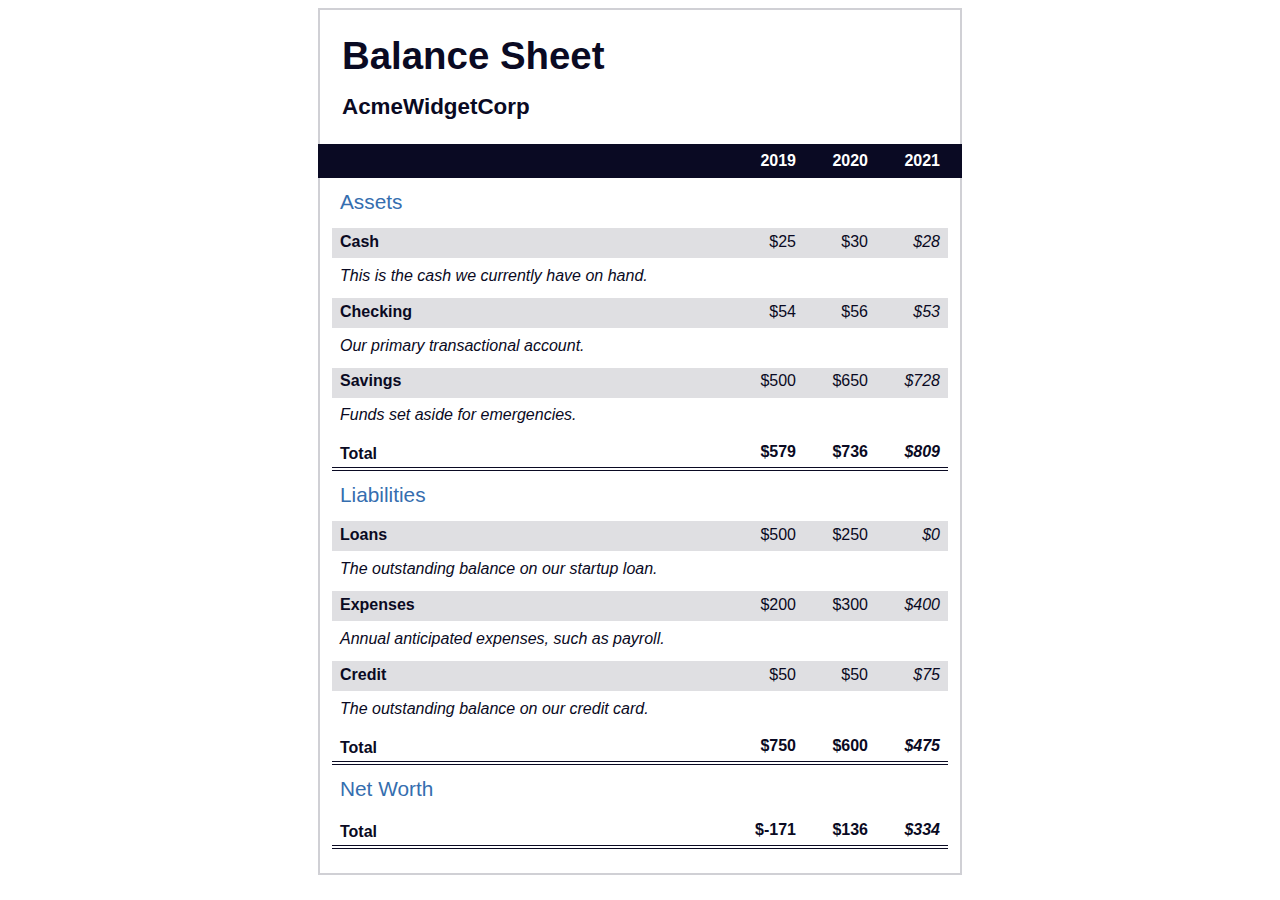
<file: balance-sheet/index.html>
<!DOCTYPE html>
<html lang="en">
  <head>
    <meta charset="UTF-8">
    <meta name="viewport" content="width=device-width, initial-scale=1.0">
    <title>Balance Sheet</title>
    <link rel="stylesheet" href="./styles.css">
  </head>
  <body>
    <main>
      <section>
        <h1>
          <span class="flex">
            <span>AcmeWidgetCorp</span>
            <span>Balance Sheet</span>
          </span>
        </h1>
        <div id="years" aria-hidden="true">
          <span class="year">2019</span>
          <span class="year">2020</span>
          <span class="year">2021</span>
        </div>
        <div class="table-wrap">
          <table>
            <caption>Assets</caption>
            <thead>
              <tr>
                <td></td>
                <th><span class="sr-only year">2019</span></th>
                <th><span class="sr-only year">2020</span></th>
                <th class="current"><span class="sr-only year">2021</span></th>
              </tr>
            </thead>
            <tbody>
              <tr class="data">
                <th>Cash <span class="description">This is the cash we currently have on hand.</span></th>
                <td>$25</td>
                <td>$30</td>
                <td class="current">$28</td>
              </tr>
              <tr class="data">
                <th>Checking <span class="description">Our primary transactional account.</span></th>
                <td>$54</td>
                <td>$56</td>
                <td class="current">$53</td>
              </tr>
              <tr class="data">
                <th>Savings <span class="description">Funds set aside for emergencies.</span></th>
                <td>$500</td>
                <td>$650</td>
                <td class="current">$728</td>
              </tr>
              <tr class="total">
                <th>Total <span class="sr-only">Assets</span></th>
                <td>$579</td>
                <td>$736</td>
                <td class="current">$809</td>
              </tr>
            </tbody>
          </table>
          <table>
            <caption>Liabilities</caption>
            <thead>
              <tr>
              <td></td>
              <th><span class="sr-only">2019</span></th>
              <th><span class="sr-only">2020</span></th>
              <th><span class="sr-only">2021</span></th>
              </tr>
            </thead>
            <tbody>
              <tr class="data">
                <th>Loans <span class="description">The outstanding balance on our startup loan.</span></th>
                <td>$500</td>
                <td>$250</td>
                <td class="current">$0</td>
              </tr>
              <tr class="data">
                <th>Expenses <span class="description">Annual anticipated expenses, such as payroll.</span></th>
                <td>$200</td>
                <td>$300</td>
                <td class="current">$400</td>
              </tr>
              <tr class="data">
                <th>Credit <span class="description">The outstanding balance on our credit card.</span></th>
                <td>$50</td>
                <td>$50</td>
                <td class="current">$75</td>
              </tr>
              <tr class="total">
                <th>Total <span class="sr-only">Liabilities</span></th>
                <td>$750</td>
                <td>$600</td>
                <td class="current">$475</td>
              </tr>
            </tbody>
          </table>
          <table>
            <caption>Net Worth</caption>
            <thead>
              <tr>
              <td></td>
              <th><span class="sr-only">2019</span></th>
              <th><span class="sr-only">2020</span></th>
              <th><span class="sr-only">2021</span></th>
              </tr>
            </thead>
            <tbody>
              <tr class="total">
                <th>Total <span class="sr-only">Net Worth</span></th>
                <td>$-171</td>
                <td>$136</td>
                <td class="current">$334</td>
              </tr>
            </tbody>
          </table>
        </div>
      </section>
    </main>
  </body>
</html>
</file>
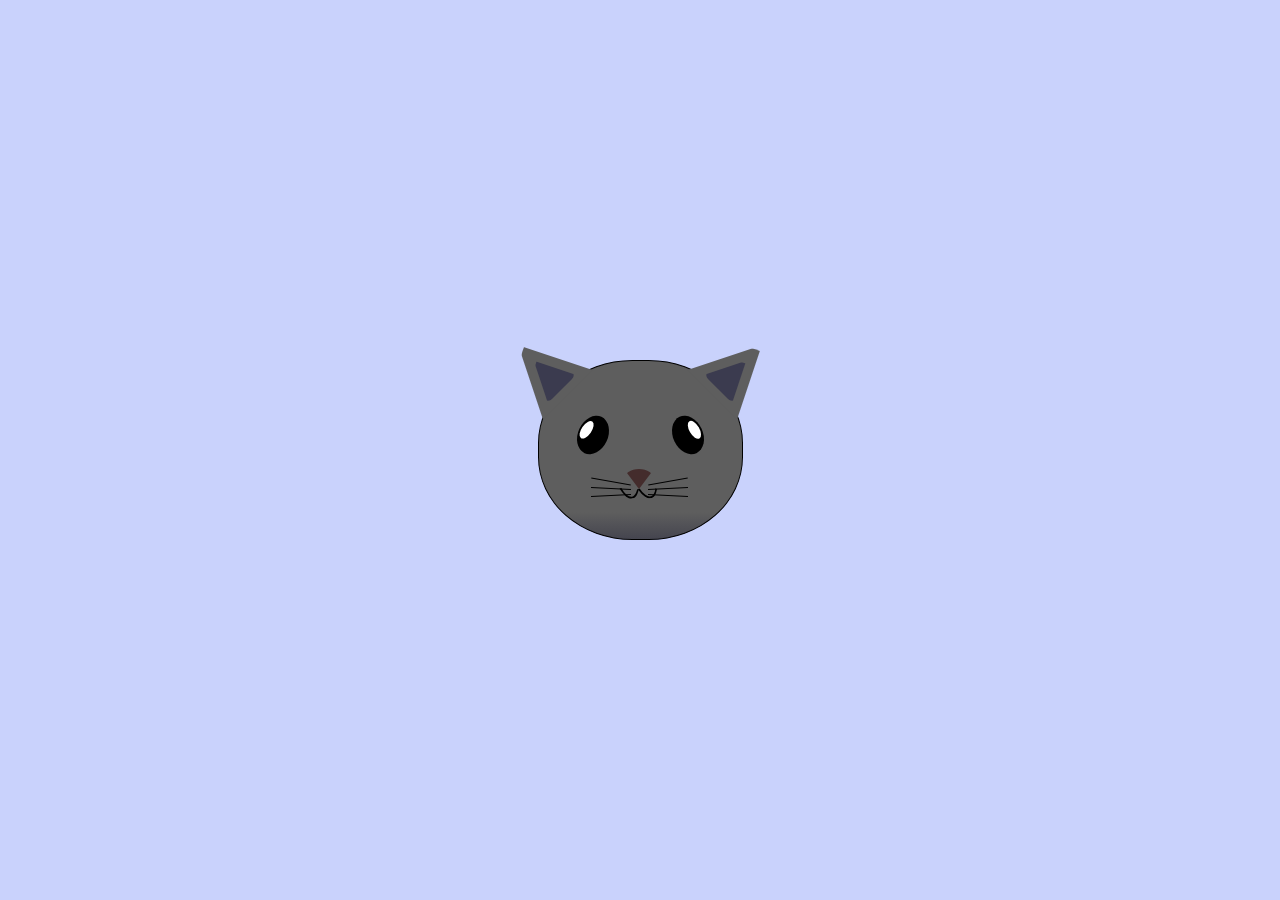
<file: cat-painting/index.html>
<!DOCTYPE html>
<html lang="en">
<head>
    <meta charset="UTF-8">
    <title>fCC Cat Painting</title>
    <link rel="stylesheet" href="./styles.css">
</head>
<body>
    <main>
      <div class="cat-head">
        <div class="cat-ears">
          <div class="cat-left-ear">
            <div class="cat-left-inner-ear"></div>
          </div>
          <div class="cat-right-ear">
            <div class="cat-right-inner-ear"></div>
          </div>
        </div>

        <div class="cat-eyes">
          <div class="cat-left-eye">
            <div class="cat-left-inner-eye"></div>
          </div>
          <div class="cat-right-eye">
            <div class="cat-right-inner-eye"></div>
          </div>
        </div>
        
        <div class="cat-nose"></div>

        <div class="cat-mouth">
          <div class="cat-mouth-line-left"></div>
          <div class="cat-mouth-line-right"></div>
        </div>

        <div class="cat-whiskers">
          <div class="cat-whiskers-left">
            <div class="cat-whisker-left-top"></div>
            <div class="cat-whisker-left-middle"></div>
            <div class="cat-whisker-left-bottom"></div>
          </div>
          <div class="cat-whiskers-right">
            <div class="cat-whisker-right-top"></div>
            <div class="cat-whisker-right-middle"></div>
            <div class="cat-whisker-right-bottom"></div>
          </div>
        </div>

      </div>
    </main>
</body>
</html>
</file>
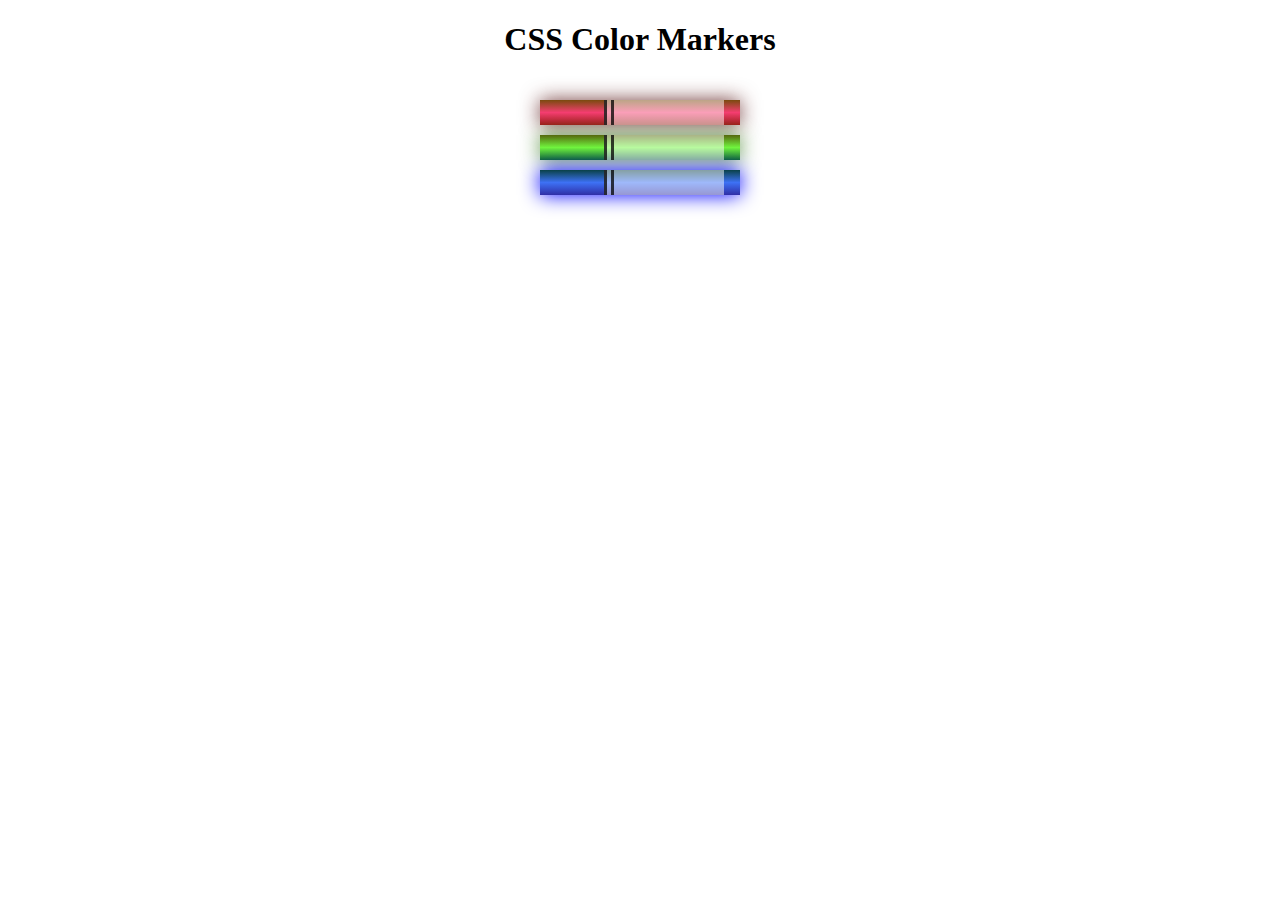
<file: colored-markers/index.html>
<!DOCTYPE html>
<html lang="en">
  <head>
    <meta charset="utf-8">
    <meta name="viewport" content="width=device-width, initial-scale=1.0">
    <title>Colored Markers</title>
    <link rel="stylesheet" href="styles.css">
  </head>
  <body>
    <h1>CSS Color Markers</h1>
    <div class="container">
      <div class="marker red">
        <div class="cap"></div>
        <div class="sleeve"></div>
      </div>
      <div class="marker green">
        <div class="cap"></div>
        <div class="sleeve"></div>
      </div>
      <div class="marker blue">
        <div class="cap"></div>
        <div class="sleeve"></div>
      </div>
    </div>
  </body>
</html>
</file>
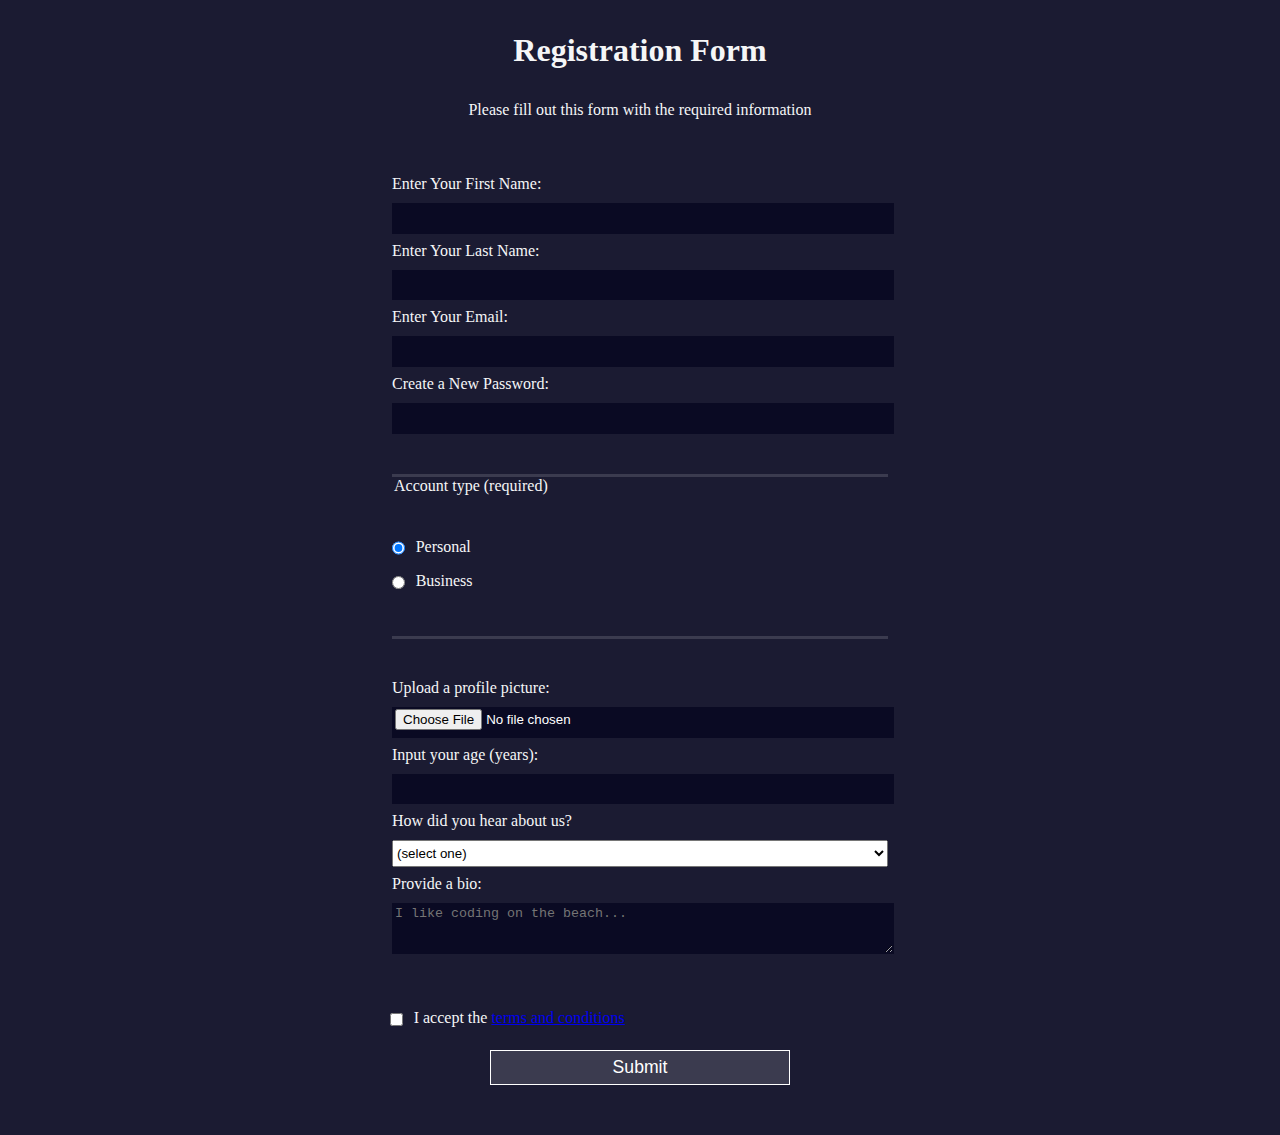
<file: html-form/index.html>
<!DOCTYPE html>
<html lang="en">
  <head>
    <meta charset="UTF-8">
    <title>Registration Form</title>
    <link rel="stylesheet" href="styles.css" />
  </head>
  <body>
    <h1>Registration Form</h1>
    <p>Please fill out this form with the required information</p>
    <form method="post" action='https://register-demo.freecodecamp.org'>
      <fieldset>
        <label for="first-name">Enter Your First Name: <input id="first-name" name="first-name" type="text" required /></label>
        <label for="last-name">Enter Your Last Name: <input id="last-name" name="last-name" type="text" required /></label>
        <label for="email">Enter Your Email: <input id="email" name="email" type="email" required /></label>
        <label for="new-password">Create a New Password: <input id="new-password" name="new-password" type="password" pattern="[a-z0-5]{8,}" required /></label>
      </fieldset>
      <fieldset>
        <legend>Account type (required)</legend>
        <label for="personal-account"><input id="personal-account" type="radio" name="account-type" class="inline" checked /> Personal</label>
        <label for="business-account"><input id="business-account" type="radio" name="account-type" class="inline" /> Business</label>
      </fieldset>
      <fieldset>
        <label for="profile-picture">Upload a profile picture: <input id="profile-picture" type="file" name="file" /></label>
        <label for="age">Input your age (years): <input id="age" type="number" name="age" min="13" max="120" /></label>
        <label for="referrer">How did you hear about us?
          <select id="referrer" name="referrer">
            <option value="">(select one)</option>
            <option value="1">freeCodeCamp News</option>
            <option value="2">freeCodeCamp YouTube Channel</option>
            <option value="3">freeCodeCamp Forum</option>
            <option value="4">Other</option>
          </select>
        </label>
        <label for="bio">Provide a bio:
          <textarea id="bio" name="bio" rows="3" cols="30" placeholder="I like coding on the beach..."></textarea>
        </label>
      </fieldset>
      <label for="terms-and-conditions">
        <input class="inline" id="terms-and-conditions" type="checkbox" required name="terms-and-conditions" /> I accept the <a href="https://www.freecodecamp.org/news/terms-of-service/">terms and conditions</a>
      </label>
      <input type="submit" value="Submit" />
    </form>
  </body>
</html>
</file>
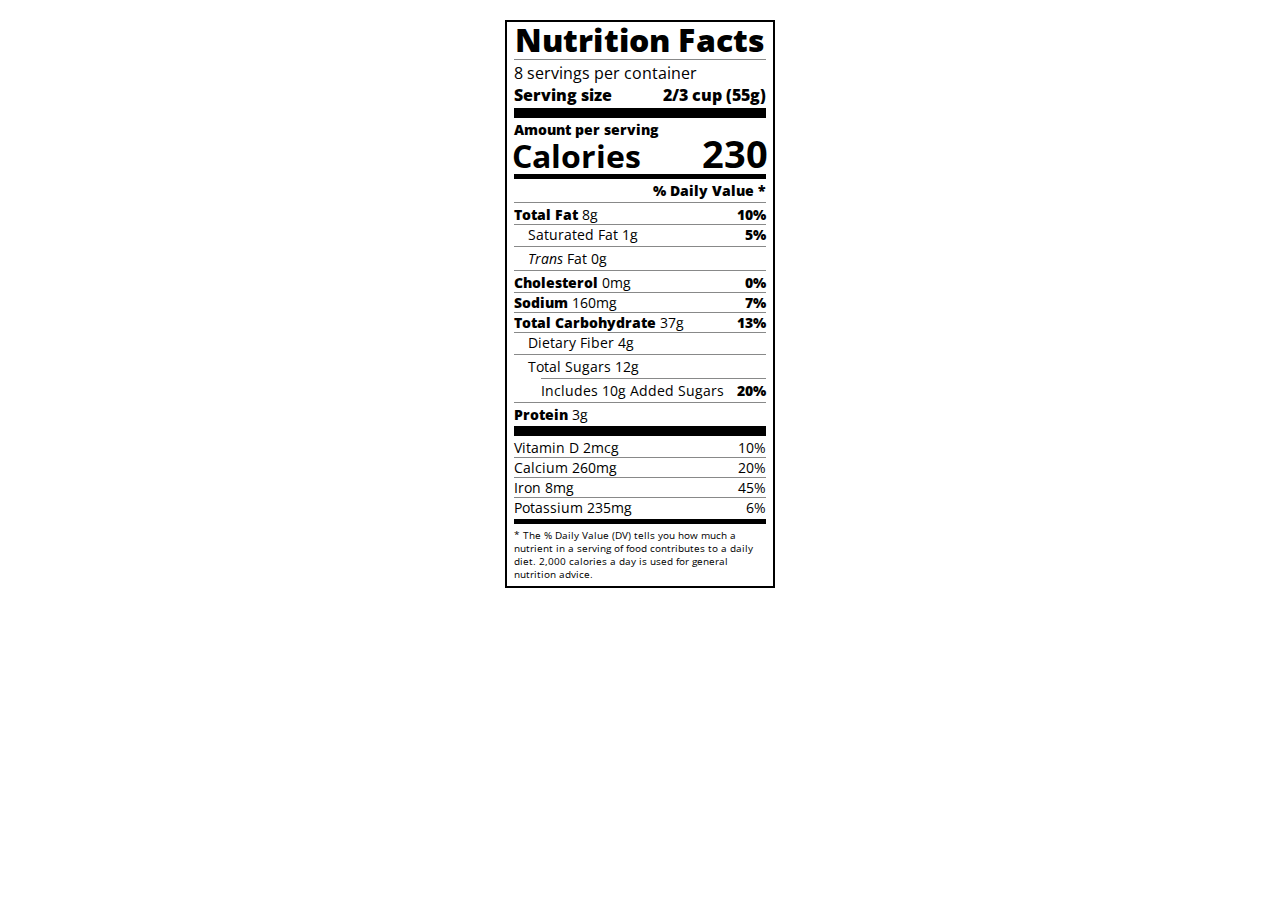
<file: nutrition-label/index.html>
<!DOCTYPE html>
<html lang="en">

<head>
  <meta charset="UTF-8">
  <title>Nutrition Label</title>
  <link href="https://fonts.googleapis.com/css?family=Open+Sans:400,700,800" rel="stylesheet">
  <link href="./styles.css" rel="stylesheet">
</head>

<body>
  <div class="label">
    <header>
      <h1 class="bold">Nutrition Facts</h1>
      <div class="divider"></div>
      <p>8 servings per container</p>
      <p class="bold">Serving size <span>2/3 cup (55g)</span></p>
    </header>
    <div class="divider large"></div>
    <div class="calories-info">
      <div class="left-container">
        <h2 class="bold small-text">Amount per serving</h2>
        <p>Calories</p>
      </div>
      <span>230</span>
    </div>
    <div class="divider medium"></div>
    <div class="daily-value small-text">
      <p class="bold right no-divider">% Daily Value *</p>
      <div class="divider"></div>
      <p><span><span class="bold">Total Fat</span> 8g</span> <span class="bold">10%</span></p>
      <p class="indent no-divider">Saturated Fat 1g <span class="bold">5%</span></p>
      <div class="divider"></div>
      <p class="indent no-divider"><span><i>Trans</i> Fat 0g</span></p>
      <div class="divider"></div>
      <p><span><span class="bold">Cholesterol</span> 0mg</span> <span class="bold">0%</span></p>
      <p><span><span class="bold">Sodium</span> 160mg</span> <span class="bold">7%</span></p>
      <p><span><span class="bold">Total Carbohydrate</span> 37g</span> <span class="bold">13%</span></p>
      <p class="indent no-divider">Dietary Fiber 4g</p>
      <div class="divider"></div>
      <p class="indent no-divider">Total Sugars 12g</p>
      <div class="divider double-indent"></div>
      <p class="double-indent no-divider">Includes 10g Added Sugars <span class="bold">20%</span></p>
      <div class="divider"></div>
      <p class="no-divider"><span><span class="bold">Protein</span> 3g</span></p>
      <div class="divider large"></div>
      <p>Vitamin D 2mcg <span>10%</span></p>
      <p>Calcium 260mg <span>20%</span></p>
      <p>Iron 8mg <span>45%</span></p>
      <p class="no-divider">Potassium 235mg <span>6%</span></p>
    </div>
    <div class="divider medium"></div>
    <p class="note">* The % Daily Value (DV) tells you how much a nutrient in a serving of food contributes to a daily
      diet. 2,000 calories a day is used for general nutrition advice.</p>
  </div>
</body>
</html>
</file>
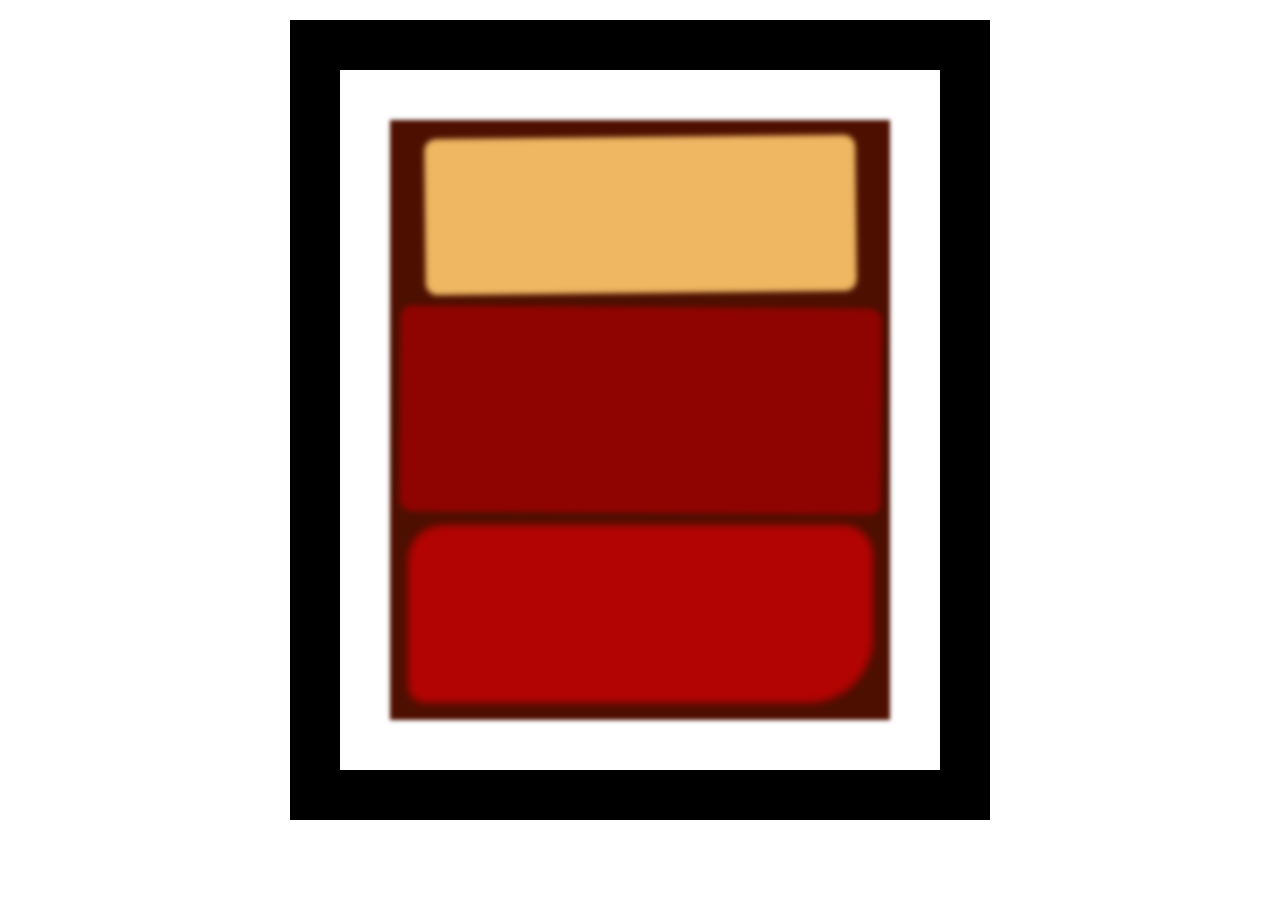
<file: rothko-painting/index.html>
<!DOCTYPE html>
<html lang="en">
  <head>
    <meta charset="UTF-8">
    <meta name="viewport" content="width=device-width, initial-scale=1.0" />
    <meta name="description" content="freeCodeCamp Rothko's Painting" />
    <title>Rothko Painting</title>
    <link href="./styles.css" rel="stylesheet">
  </head>
  <body>
    <div class="frame">
      <div class="canvas">
        <div class="one"></div>
        <div class="two"></div>
        <div class="three"></div>
      </div>
    </div>
  </body>
</html>
</file>
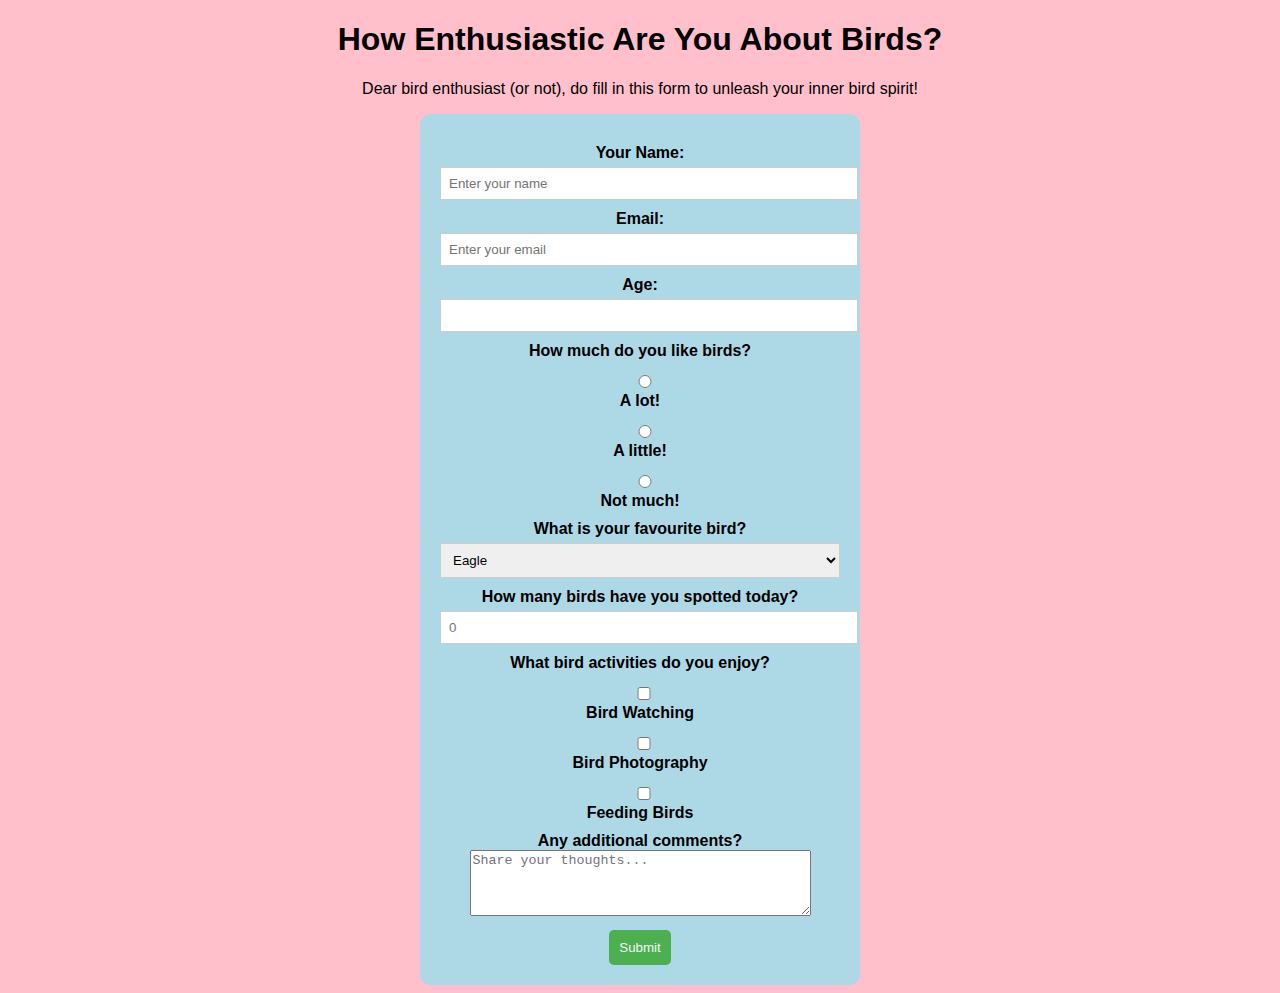
<file: survey-form-project-certification/index.html>
<!DOCTYPE html>
<html lang="en">
    <head>
        <meta charset="UTF-8">
        <title>Bird Enthusiast Survey Form</title>
        <link rel="stylesheet" href="styles.css"/>
    </head>
    <body>
        <h1 id="title">How Enthusiastic Are You About Birds?</h1>
        <p id="description">Dear bird enthusiast (or not), do fill in this form to unleash your inner bird spirit!</p>
        <form id="survey-form" method="post">
            
            <!-- Email & Age Input -->
            <div>
                <label for="name" id="name-label">Your Name:</label>
                <input id="name" type="text" name="name" placeholder="Enter your name" required>

                <label for="email" id="email-label">Email:</label>
                <input id="email" type="email" name="email" placeholder="Enter your email" required>

                <label for="age" id="age-label">Age:</label>
                <input id="age" type="number" min="13" max="120">
            </div>

            <!-- Bird Enthusiasm Level (Radio Buttons) -->
            <div>
                <label>How much do you like birds?</label>
                <label><input type="radio" name="enthusiasm" value="a-lot" required> A lot!</label>
                <label><input type="radio" name="enthusiasm" value="a-little" required> A little!</label>
                <label><input type="radio" name="enthusiasm" value="not-much" required> Not much!</label>
            </div>

            <!-- Favourite Bird (Dropdown) -->
            <div>
                <label for="dropdown">What is your favourite bird?</label>
                <select id="dropdown" name="favourite-bird">
                    <option value="eagle">Eagle</option>
                    <option value="parrot">Parrot</option>
                    <option value="pigeon">Pigeon</option>
                    <option value="owl">Owl</option>
                    <option value="other">Other</option>
                </select>
            </div>

            <!-- Number of Birds Spotted -->
            <div>
                <label for="number" id="number-label">How many birds have you spotted today?</label>
                <input id="number" name="number" type="number" min="0" max="100" placeholder="0" required>
            </div>

            <!-- Checkbox Section -->
            <div>
                <label>What bird activities do you enjoy?</label>
                <label><input type="checkbox" name="activities" value="bird-watching"> Bird Watching</label>
                <label><input type="checkbox" name="activities" value="photography"> Bird Photography</label>
                <label><input type="checkbox" name="activities" value="feeding"> Feeding Birds</label>
            </div>

            <!-- Textarea for Additional Comments -->
            <div>
                <label for="comments">Any additional comments?</label>
                <textarea id="comments" name="comments" rows="4" cols="40" placeholder="Share your thoughts..."></textarea>
            </div>

            <!-- Submit Button -->
            <button id="submit" type="submit">Submit</button>

        </form>
    </body>
</html>
</file>
<file: balance-sheet/styles.css>
span[class~="sr-only"] {
    border: 0 !important;
    clip: rect(1px, 1px, 1px, 1px) !important;
    clip-path: inset(50%) !important;
    height: 1px !important;
    width: 1px !important;
    position: absolute !important;
    overflow: hidden !important;
    white-space: nowrap !important;
    padding: 0 !important;
    margin: -1px !important;
  }
  
  html {
    box-sizing: border-box;
  }
  
  body {
    font-family: sans-serif;
    color: #0a0a23;
  }
  
  h1 {
    max-width: 37.25rem;
    margin: 0 auto;
    padding: 1.5rem 1.25rem;
  }
  
  h1 .flex {
    display: flex;
    flex-direction: column-reverse;
    gap: 1rem;
  }
  
  h1 .flex span:first-of-type {
    font-size: 0.7em;
  }
  
  h1 .flex span:last-of-type {
    font-size: 1.2em;
  }
  
  section {
    max-width: 40rem;
    margin: 0 auto;
    border: 2px solid #d0d0d5;
  }
  
  #years {
    display: flex;
    justify-content: flex-end;
    position: sticky;
    z-index: 999;
    top: 0;
    background: #0a0a23;
    color: #fff;
    padding: 0.5rem calc(1.25rem + 2px) 0.5rem 0;
    margin: 0 -2px;
  }
  
  #years span[class] {
    font-weight: bold;
    width: 4.5rem;
    text-align: right;
  }
  
  .table-wrap {
    padding: 0 0.75rem 1.5rem 0.75rem;
  }
  
  table {
    border-collapse: collapse;
    border: 0;
    width: 100%;
    position: relative;
    margin-top: 3rem;
  }
  
  table caption {
    color: #356eaf;
    font-size: 1.3em;
    font-weight: normal;
    position: absolute;
    top: -2.25rem;
    left: 0.5rem;
  }
  
  tbody td {
    width: 100vw;
    min-width: 4rem;
    max-width: 4rem;
  }
  
  tbody th {
    width: calc(100% - 12rem);
  }
  
  tr[class="total"] {
    border-bottom: 4px double #0a0a23;
    font-weight: bold;
  }
  
  tr[class="total"] th {
    text-align: left;
    padding: 0.5rem 0 0.25rem 0.5rem;
  }
  
  tr.total td {
    text-align: right;
    padding: 0 0.25rem;
  }
  
  tr.total td:nth-of-type(3) {
    padding-right: 0.5rem;
  }
  
  tr.total:hover {
    background-color: #99c9ff;
  }
  
  td.current {
    font-style: italic;
  }
  
  tr.data {
    background-image: linear-gradient(to bottom, #dfdfe2 1.845rem, white 1.845rem);
  }
  
  tr.data th {
    text-align: left;
    padding-top: 0.3rem;
    padding-left: 0.5rem;
  }
  
  tr.data th .description {
    display: block;
    font-weight: normal;
    font-style: italic;
    padding: 1rem 0 0.75rem;
    margin-right: -13.5rem;
  }
  
  tr.data td {
    vertical-align: top;
    padding: 0.3rem 0.25rem 0;
    text-align: right;
  }
  
  tr.data td:last-of-type {
    padding-right: 0.5rem;
  }
</file>
<file: cat-painting/styles.css>
* {
    box-sizing: border-box;
  }
  
  body {
    background-color: #c9d2fc;
  }
  
  .cat-head {
    position: absolute;
    right: 0;
    left: 0;
    top: 0;
    bottom: 0;
    margin: auto;
    background: linear-gradient(#5e5e5e 85%, #45454f 100%);
    width: 205px;
    height: 180px;
    border: 1px solid #000;
    border-radius: 46%;
  }
  
  .cat-left-ear {
    position: absolute;
    top: -26px;
    left: -31px;
    z-index: 1;
    border-top-left-radius: 90px;
    border-top-right-radius: 10px;
    transform: rotate(-45deg);
    border-left: 35px solid transparent;
    border-right: 35px solid transparent;
    border-bottom: 70px solid #5e5e5e;
  }
  
  .cat-right-ear {
    position: absolute;
    top: -26px;
    left: 163px;
    z-index: 1;
    transform: rotate(45deg);
    border-top-left-radius: 90px;
    border-top-right-radius: 10px;
    border-left: 35px solid transparent;
    border-right: 35px solid transparent;
    border-bottom: 70px solid #5e5e5e;
  }
  
  .cat-left-inner-ear {
    position: absolute;
    top: 22px;
    left: -20px;
    border-top-left-radius: 90px;
    border-top-right-radius: 10px;
    border-bottom-right-radius: 40%;
    border-bottom-left-radius: 40%;
    border-left: 20px solid transparent;
    border-right: 20px solid transparent;
    border-bottom: 40px solid #3b3b4f;
  }
  
  .cat-right-inner-ear {
    position: absolute;
    top: 22px;
    left: -20px;
    border-top-left-radius: 90px;
    border-top-right-radius: 10px;
    border-bottom-right-radius: 40%;
    border-bottom-left-radius: 40%;
    border-left: 20px solid transparent;
    border-right: 20px solid transparent;
    border-bottom: 40px solid #3b3b4f;
  }
  
  .cat-left-eye {
    position: absolute;
    top: 54px;
    left: 39px;
    border-radius: 60%;
    transform: rotate(25deg);
    width: 30px;
    height: 40px;
    background-color: #000;
  }
  
  .cat-right-eye {
    position: absolute;
    top: 54px;
    left: 134px;
    border-radius: 60%;
    transform: rotate(-25deg);
    width: 30px;
    height: 40px;
    background-color: #000;
  }
  
  .cat-left-inner-eye {
    position: absolute;
    top: 8px;
    left: 2px;
    width: 10px;
    height: 20px;
    transform: rotate(10deg);
    background-color: #fff;
    border-radius: 60%;
  }
  
  .cat-right-inner-eye {
    position: absolute;
    top: 8px;
    left: 18px;
    transform: rotate(-5deg);
    width: 10px;
    height: 20px;
    background-color: #fff;
    border-radius: 60%;
  }
  
  .cat-nose {
    position: absolute;
    top: 108px;
    left: 85px;
    border-top-left-radius: 50%;
    border-bottom-right-radius: 50%;
    border-bottom-left-radius: 50%;
    transform: rotate(180deg);
    border-left: 15px solid transparent;
    border-right: 15px solid transparent;
    border-bottom: 20px solid #442c2c;
  }
  
  .cat-mouth div {
    width: 30px;
    height: 50px;
    border: 2px solid #000;
    border-radius: 190%/190px 150px 0 0;
    border-color: black transparent transparent transparent;
  }
  
  .cat-mouth-line-left {
    position: absolute;
    top: 88px;
    left: 74px;
    transform: rotate(170deg);
  }
  
  .cat-mouth-line-right {
    position: absolute;
    top: 88px;
    left: 91px;
    transform: rotate(165deg);
  }
  
  .cat-whiskers-left div {
    width: 40px;
    height: 1px;
    background-color: #000;
  }
  
  .cat-whiskers-right div {
    width: 40px;
    height: 1px;
    background-color: #000;
  }
  
  .cat-whisker-left-top {
    position: absolute;
    top: 120px;
    left: 52px;
    transform: rotate(10deg);
  }
  
  .cat-whisker-left-middle {
    position: absolute;
    top: 127px;
    left: 52px;
    transform: rotate(3deg);
  }
  
  .cat-whisker-left-bottom {
    position: absolute;
    top: 134px;
    left: 52px;
    transform: rotate(-3deg);
  }
  
  .cat-whisker-right-top {
    position: absolute;
    top: 120px;
    left: 109px;
    transform: rotate(-10deg);
  }
  
  .cat-whisker-right-middle {
    position: absolute;
    top: 127px;
    left: 109px;
    transform: rotate(-3deg);
  }
  
  .cat-whisker-right-bottom {
    position: absolute;
    top: 134px;
    left: 109px;
    transform: rotate(3deg);
  }
</file>
<file: colored-markers/styles.css>
h1 {
    text-align: center;
  }
  
  .container {
    background-color: rgb(255, 255, 255);
    padding: 10px 0;
  }
  
  .marker {
    width: 200px;
    height: 25px;
    margin: 10px auto;
  }
  
  .cap {
    width: 60px;
    height: 25px;
  }
  
  .sleeve {
    width: 110px;
    height: 25px;
    background-color: rgba(255, 255, 255, 0.5);
    border-left: 10px double rgba(0, 0, 0, 0.75);
  }
  
  .cap, .sleeve {
    display: inline-block;
  }
  
  .red {
    background: linear-gradient(rgb(122, 74, 14), rgb(245, 62, 113), rgb(162, 27, 27));
    box-shadow: 0 0 20px 0 rgba(83, 14, 14, 0.8);
  }
  
  .green {
    background: linear-gradient(#55680D, #71F53E, #116C31);
    box-shadow: 0 0 20px 0 #3B7E20CC;
  }
  
  .blue {
    background: linear-gradient(hsl(186, 76%, 16%), hsl(223, 90%, 60%), hsl(240, 56%, 42%));
    box-shadow: 0 0 20px 0 blue;
  }
</file>
<file: html-form/styles.css>
body {
    width: 100%;
    height: 100vh;
    margin: 0;
    background-color: #1b1b32;
    color: #f5f6f7;
    font-family: Tahoma;
    font-size: 16px;
  }
  
  h1, p {
    margin: 1em auto;
    text-align: center;
  }
  
  form {
    width: 60vw;
    max-width: 500px;
    min-width: 300px;
    margin: 0 auto;
    padding-bottom: 2em;
  }
  
  fieldset {
    border: none;
    padding: 2rem 0;
    border-bottom: 3px solid #3b3b4f;
  }
  
  fieldset:last-of-type {
    border-bottom: none;
  }
  
  label {
    display: block;
    margin: 0.5rem 0;
  }
  
  input,
  textarea,
  select {
    margin: 10px 0 0 0;
    width: 100%;
    min-height: 2em;
  }
  
  input, textarea {
    background-color: #0a0a23;
    border: 1px solid #0a0a23;
    color: #ffffff;
  }
  
  .inline {
    width: unset;
    margin: 0 0.5em 0 0;
    vertical-align: middle;
  }
  
  input[type="submit"] {
    display: block;
    width: 60%;
    margin: 1em auto;
    height: 2em;
    font-size: 1.1rem;
    background-color: #3b3b4f;
    border-color: white;
    min-width: 300px;
  }
  
  input[type="file"] {
    padding: 1px 2px;
  }
</file>
<file: nutrition-label/styles.css>
* {
    box-sizing: border-box;
  }
  
  html {
    font-size: 16px;
  }
  
  body {
    font-family: 'Open Sans', sans-serif;
  }
  
  .label {
    border: 2px solid black;
    width: 270px;
    margin: 20px auto;
    padding: 0 7px;
  }
  
  header h1 {
    text-align: center;
    margin: -4px 0;
    letter-spacing: 0.15px
  }
  
  p {
    margin: 0;
    display: flex;
    justify-content: space-between;
  }
  
  .divider {
    border-bottom: 1px solid #888989;
    margin: 2px 0;
  }
  
  .bold {
    font-weight: 800;
  }
  
  .large {
    height: 10px;
  }
  
  .large, .medium {
    background-color: black;
    border: 0;
  }
  
  .medium {
    height: 5px;
  }
  
  .small-text {
    font-size: 0.85rem;
  }
  
  
  .calories-info {
    display: flex;
    justify-content: space-between;
    align-items: flex-end;
  }
  
  .calories-info h2 {
    margin: 0;
  }
  
  .left-container p {
    margin: -5px -2px;
    font-size: 2em;
    font-weight: 700;
  }
  
  .calories-info span {
    margin: -7px -2px;
    font-size: 2.4em;
    font-weight: 700;
  }
  
  .right {
    justify-content: flex-end;
  }
  
  .indent {
    margin-left: 1em;
  }
  
  .double-indent {
    margin-left: 2em;
  }
  
  .daily-value p:not(.no-divider) {
    border-bottom: 1px solid #888989;
  }
  
  .note {
    font-size: 0.6rem;
    margin: 5px 0;
  }
</file>
<file: rothko-painting/styles.css>
.canvas {
    width: 500px;
    height: 600px;
    background-color: #4d0f00;
    overflow: hidden;
    filter: blur(2px);
  }
  
  .frame {
    border: 50px solid black;
    width: 500px;
    padding: 50px;
    margin: 20px auto;
  }
  
  .one {
    width: 425px;
    height: 150px;
    background-color: #efb762;
    margin: 20px auto;
    box-shadow: 0 0 3px 3px #efb762;
    border-radius: 9px;
    transform: rotate(-0.6deg);
  }
  
  .two {
    width: 475px;
    height: 200px;
    background-color: #8f0401;
    margin: 0 auto 20px;
    box-shadow: 0 0 3px 3px #8f0401;
    border-radius: 8px 10px;
    transform: rotate(0.4deg);
  }
  
  .one, .two {
    filter: blur(1px);
  }
  
  .three {
    width: 91%;
    height: 28%;
    background-color: #b20403;
    margin: auto;
    filter: blur(2px);
    box-shadow: 0 0 5px 5px #b20403;
    border-radius: 30px 25px 60px 12px;
  
  }
</file>
<file: survey-form-project-certification/styles.css>
body {
    font-family: Arial, Helvetica, sans-serif;
    background-color: pink;
    text-align: center;
    padding; 20px;
}

#survey-form {
    background: lightblue;
    padding: 20px;
    border-radius: 10px;
    box-shadow: 0 0 10 rgba(0, 0, 0, 0.1);
    max-width: 400px;
    margin: auto;
}

label {
    font-weight: bold;
    display: block;
    margin-top: 10px;
}

select, input {
    width: 100%;
    padding: 8px;
    margin-top: 5px;
    border: 1px solid #ccc;
}

button {
    background-color: #4caf50;
    color: whitesmoke;
    padding: 10px;
    border: none;
    border-radius: 5px;
    cursor: pointer;
    margin-top: 10px;
}

button:hover {
    background-color: grey;
}
</file>
